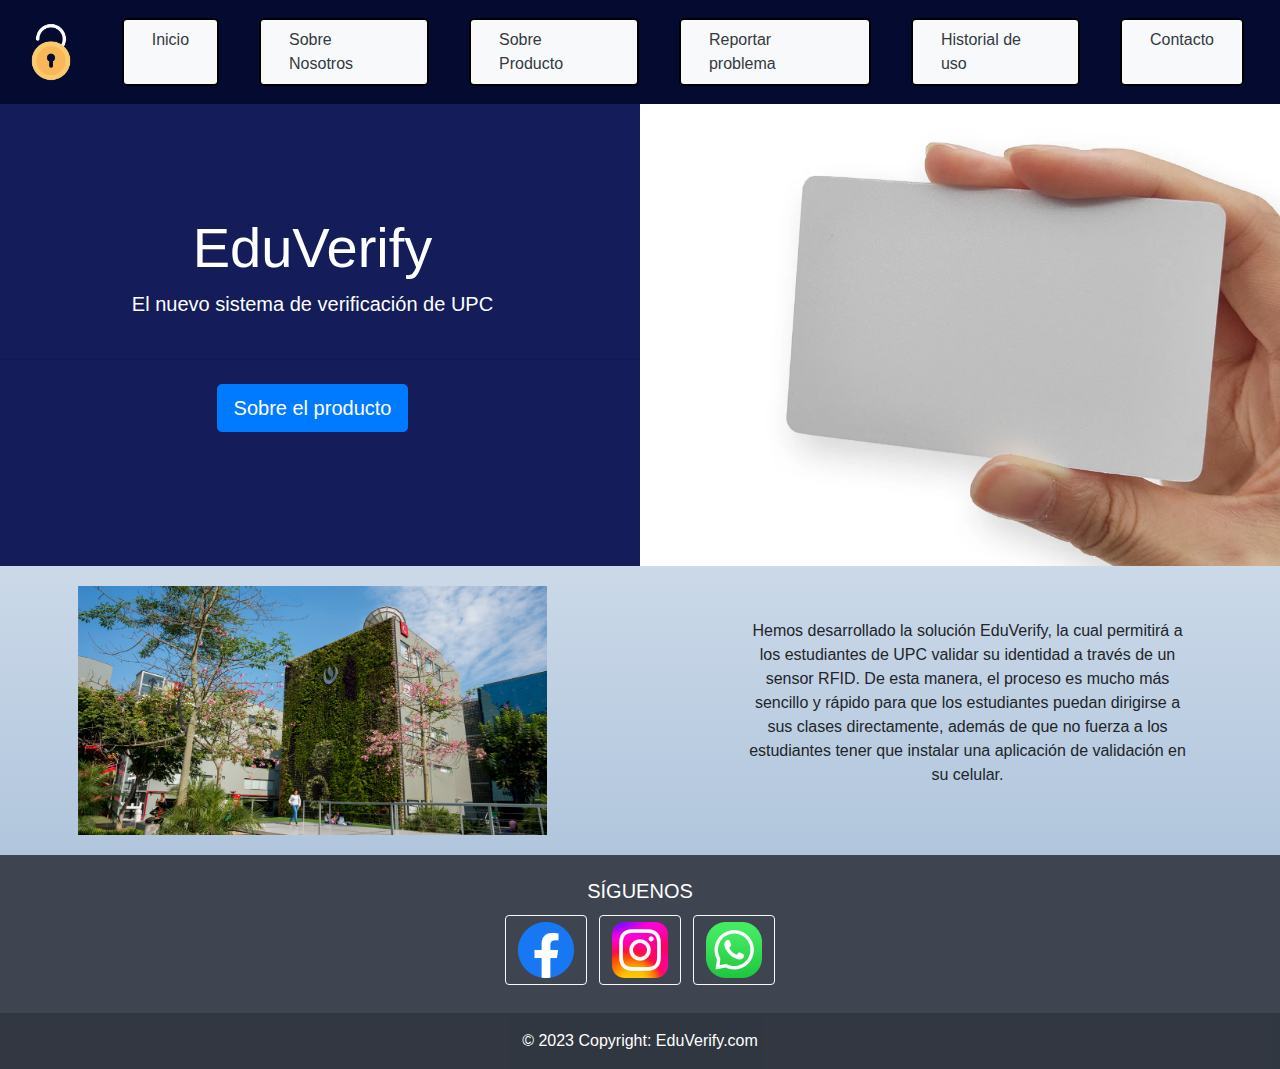
<file: index.html>
<!DOCTYPE html>
<html lang="en">
  <head>
    <meta charset="utf-8">
	<meta http-equiv="X-UA-Compatible" content="IE=edge">
	<meta name="viewport" content="width=device-width, initial-scale=1">
    <title>EduVerify</title>
    <!-- Bootstrap -->
	<link href="css/bootstrap-4.4.1.css" rel="stylesheet">
	<link href="css/styles.css" rel="stylesheet" type="text/css">
  </head>
  <body class="fondo-inicio" class="fondo-inicio">
  	<!-- body code goes here -->
    <nav class="navbar navbar-expand-lg navbar-dark fixed-top" style="background-color: #050A30">
      <a class="navbar-brand" href="index.html">
        <img src="images/logo.png" class="img-fluid" width="70" alt="Logo"/>
      </a>
      <button class="navbar-toggler" type="button" data-toggle="collapse" data-target="#navbarSupportedContent" aria-controls="navbarSupportedContent" aria-expanded="false" aria-label="Toggle navigation">
        <span class="navbar-toggler-icon"></span>
      </button>
      <div class="collapse navbar-collapse" id="navbarSupportedContent">
        <ul class="navbar-nav mr-auto ">
          <li class="nav-item bg-light">
            <a class="nav-link text-dark" href="index.html">Inicio</a>
          </li>
          <li class="nav-item bg-light">
            <a class="nav-link text-dark" href="sobrenosotros.html">Sobre Nosotros</a>
          </li>
          <li class="nav-item bg-light">
            <a class="nav-link text-dark" href="sobreproducto.html">Sobre Producto</a>
          </li>
          <li class="nav-item bg-light">
            <a class="nav-link text-dark" href="reporte.html">Reportar problema</a>
          </li>
          <li class="nav-item bg-light ">
            <a class="nav-link text-dark" href="historial.html">Historial de uso</a>
          </li>  
          <li class="nav-item bg-light ">
            <a class="nav-link text-dark" href="contacto.html">Contacto</a>
          </li>       
        </ul>
      </div>
    </nav>

	  <br/>
	  <br/>
	  <br/>
	  <br/>

  <div class="row">
    <div class="col-md-6 col-12 no-padding">
      <div class="jumbotron jumbotron-fluid text-center h-100 d-flex flex-column align-items-center justify-content-center dark-blue text-white ">
        <h1 class="display-4" style="color: #ffffff">EduVerify</h1>
        <p class="lead">El nuevo sistema de verificación de UPC</p>
        <hr class="my-4 w-100">
        <p class="lead">
            <a class="btn btn-primary btn-lg" href="sobreproducto.html" role="button">Sobre el producto</a>
        </p>
      </div>
    </div>
    <div class="col-md-6 col-12 no-padding" >
      <img src="images/tarjeta.png" class="img-fluid w-100 img-fit" alt="Tarjeta RFID"/> 
    </div>
    
  </div>
      
  <div id="animado" class="row fade-in row">
    <div class="col-md-6 col-12">
      <div class="text-center flex-column align-items-center justify-content-center" id="upc">
        <img src="images/upc.jpg" class="img-fluid img-fit w-75" alt="Interior de UPC"/>
      </div>
    </div>
    
    <div class="col-md-6 col-12">
      <div class="text-center align-items-center justify-content-center container-fluid d-flex flex-column w-75 h-100" id="guitarra">
        <p>Hemos desarrollado la solución EduVerify, la cual permitirá a los estudiantes de UPC validar su identidad a través de un sensor RFID. De esta manera, el proceso es mucho más sencillo y rápido para que los estudiantes puedan dirigirse a sus clases directamente, además de que no fuerza a los estudiantes tener que instalar una aplicación de validación en su celular.</p>
      </div>
    </div>	
  </div>




  <footer class="text-center text-lg-start text-white" style="background-color: #3e4551">

    <div class="container p-4 pb-0">
  
      <div class="col-12 text-center">

      <!-- Section: Social media -->
        <h5>SÍGUENOS</h5>
        <!-- Facebook -->
        <a
          class="btn btn-outline-light btn-floating m-1"
          href="#!"
          role="button"
          ><i class="fab fa-facebook-f"></i
          ><img src="images/facebook.png"/></a>

        <!-- Instagram -->
        <a
          class="btn btn-outline-light btn-floating m-1"
          href="#!"
          role="button"
          ><i class="fab fa-instagram"></i
          ><img src="images/instagram.png"/></a>

        <!-- Whatsapp -->
        <a
          class="btn btn-outline-light btn-floating m-1"
          href="#!"
          role="button"
          ><i class="fab fa-whatsapp"></i
          ><img src="images/whatsapp.png"/></a>
      </div>
    </div>


    <!-- Copyright -->
    <div
        class="text-center p-3"
        style="background-color: #00000033"
        >
      © 2023 Copyright:
      <a class="text-white" href="index.html"
        >EduVerify.com</a
        >
    </div>
    <!-- Copyright -->
  </footer>	 

  
  <script src="js/script.js"></script>
	<!-- jQuery (necessary for Bootstrap's JavaScript plugins) --> 
	<script src="js/jquery-3.4.1.min.js"></script>

	<!-- Include all compiled plugins (below), or include individual files as needed -->
	<script src="js/popper.min.js"></script> 
  <script src="js/bootstrap-4.4.1.js"></script>
  </body>
</html>
</file>
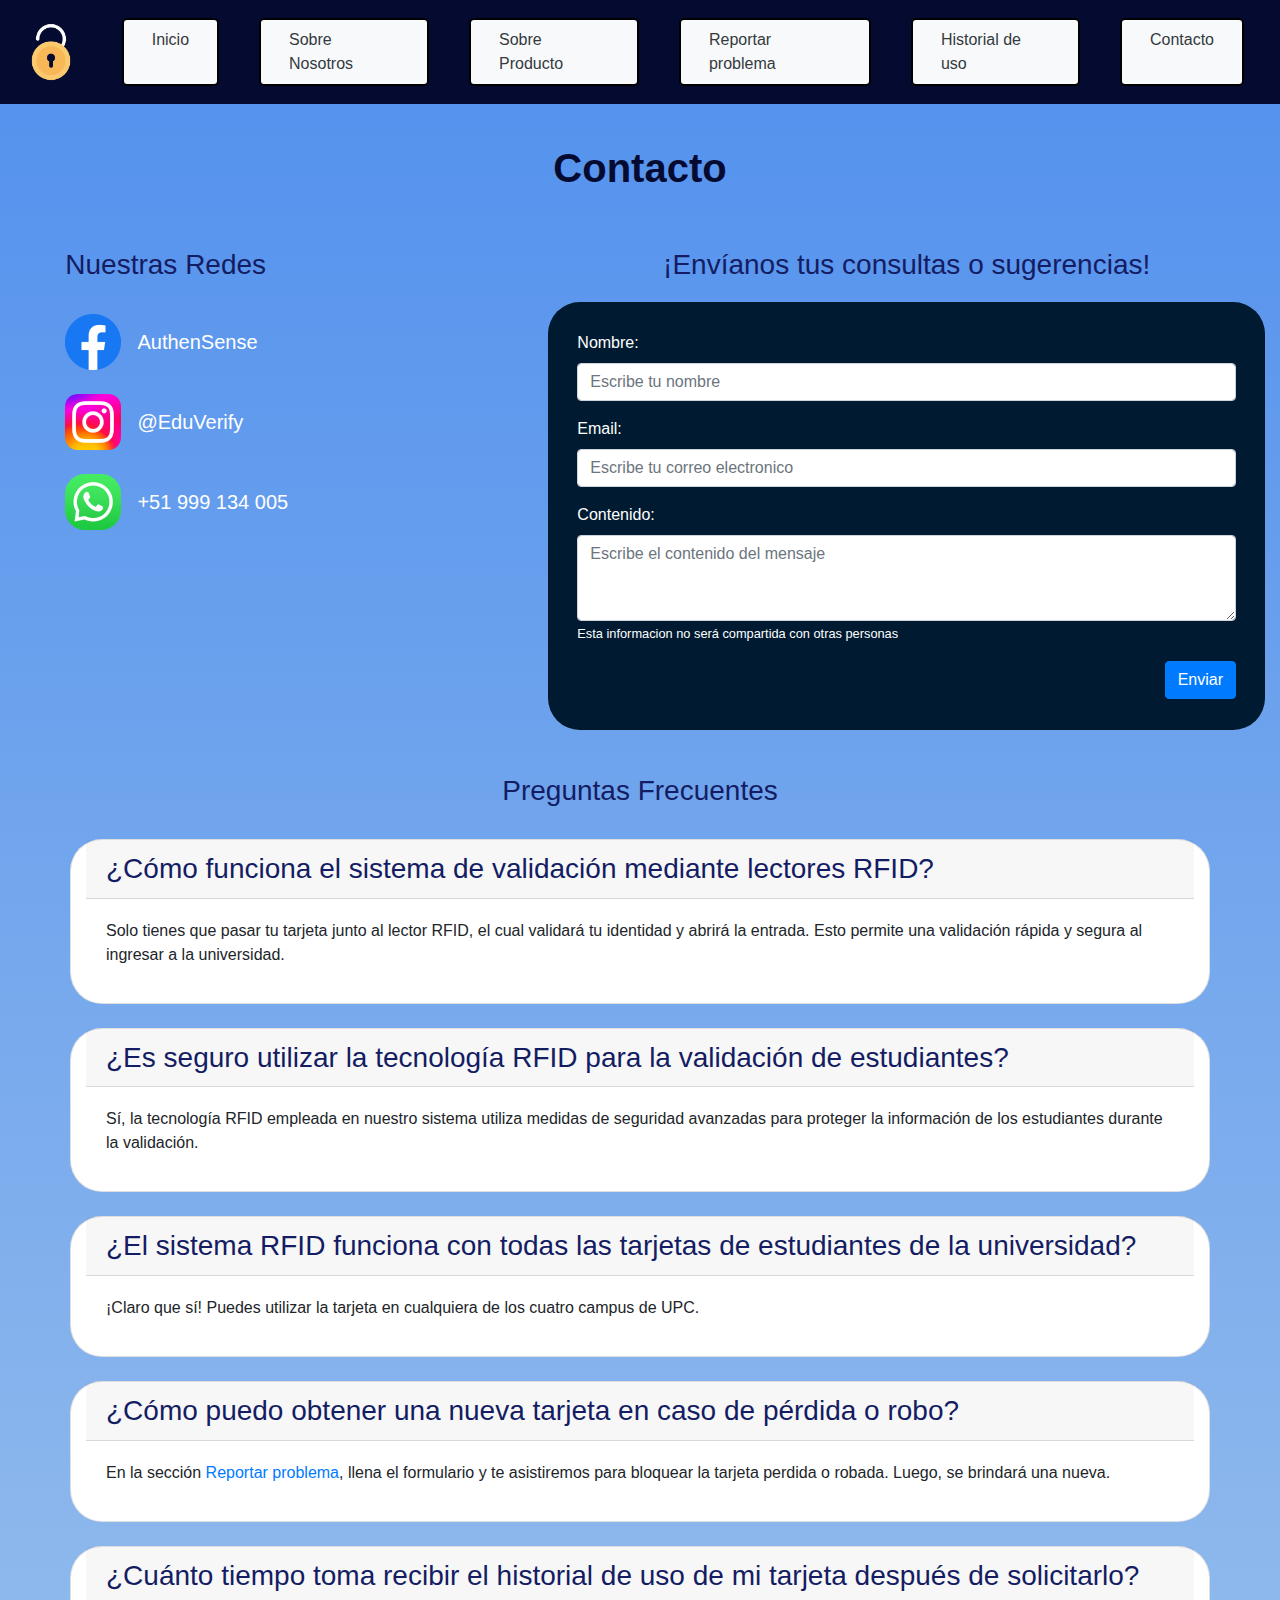
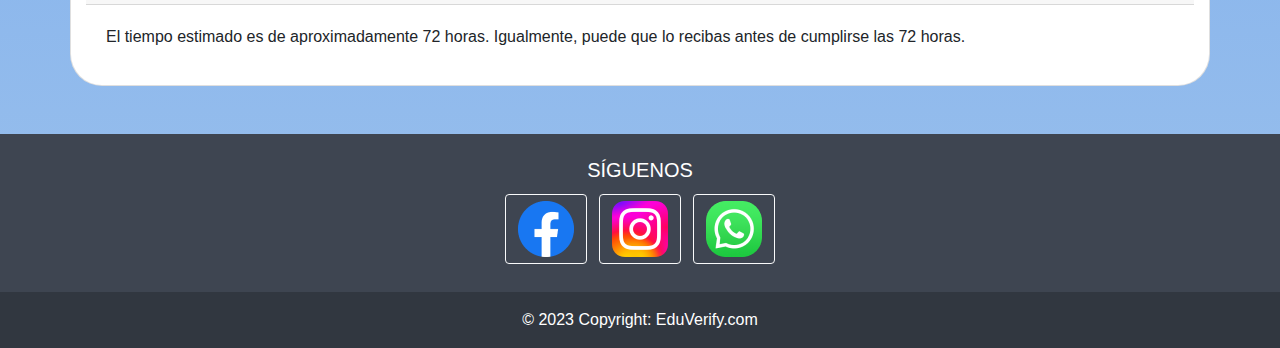
<file: contacto.html>
<!DOCTYPE html>
<html lang="en">
  <head>
    <meta charset="utf-8">
	<meta http-equiv="X-UA-Compatible" content="IE=edge">
	<meta name="viewport" content="width=device-width, initial-scale=1">
    <title>Contacto</title>
    <!-- Bootstrap -->
	<link href="css/bootstrap-4.4.1.css" rel="stylesheet">
	<link href="css/styles.css" rel="stylesheet" type="text/css">
  </head>
  <body class="fondo-contacto">
  	<!-- body code goes here -->
    <nav class="navbar navbar-expand-lg navbar-dark fixed-top" style="background-color: #050A30">
      <a class="navbar-brand" href="index.html">
        <img src="images/logo.png" class="img-fluid" width="70" alt="Logo"/>
      </a>
      <button class="navbar-toggler" type="button" data-toggle="collapse" data-target="#navbarSupportedContent" aria-controls="navbarSupportedContent" aria-expanded="false" aria-label="Toggle navigation">
        <span class="navbar-toggler-icon"></span>
      </button>
      <div class="collapse navbar-collapse" id="navbarSupportedContent">
        <ul class="navbar-nav mr-auto ">
          <li class="nav-item bg-light">
            <a class="nav-link text-dark" href="index.html">Inicio</a>
          </li>
          <li class="nav-item bg-light">
            <a class="nav-link text-dark" href="sobrenosotros.html">Sobre Nosotros</a>
          </li>
          <li class="nav-item bg-light">
            <a class="nav-link text-dark" href="sobreproducto.html">Sobre Producto</a>
          </li>
          <li class="nav-item bg-light">
            <a class="nav-link text-dark" href="reporte.html">Reportar problema</a>
          </li>
          <li class="nav-item bg-light ">
            <a class="nav-link text-dark" href="historial.html">Historial de uso</a>
          </li>  
          <li class="nav-item bg-light ">
            <a class="nav-link text-dark" href="contacto.html">Contacto</a>
          </li>       
        </ul>
      </div>
    </nav>

	  <br/>
	  <br/>
	  <br/>
	  <br/>
    
    <div class="row">
      <h1 class="container-fluid text-center p-5">Contacto</h1>
    </div>

    <div id="animado" class="slide-up container-fluid">
      <div class="row">
          <div class="col-md-5">
              <div class="container" style="padding-left: 10%; padding-right: 10%;">
                  <h3>Nuestras Redes</h3>
                  <br/>
                  <ul class="list-unstyled">
                      <li class="media">
                          <img src="images/facebook.png" style="margin-right: 4%;" alt="Facebook">
                          <div class="media-body">
                              <h5 class="mt-3 mb-1 display-5 text-white">AuthenSense</h4>
                          </div>
                      </li>
                      <li class="media my-4">
                          <img src="images/instagram.png" style="margin-right: 4%;" alt="Instagram">
                          <div class="media-body">
                              <h5 class="mt-3 mb-1 display-5 text-white">@EduVerify</h4>
                          </div>
                      </li>
                      <li class="media">
                          <img src="images/whatsapp.png" style="margin-right: 4%;" alt="WhatsApp">
                          <div class="media-body">
                              <h5 class="mt-3 mb-1 display-5 text-white">+51 999 134 005</h4>
                          </div>
                      </li>
                  </ul>
              </div>
          </div>

          <div class="col-md-7">
              <h3 class="text-center">¡Envíanos tus consultas o sugerencias!</h3>
              <form class="p-2 card form form-contacto">
                <div class="card-body">
                  <div class="form-group">
                    <label for="exampleFormControlTextarea1" class="text-white">Nombre:</label>
                    <input type="text" class="form-control" id="exampleFormControlTextarea1" aria-describedby="emailHelp" placeholder="Escribe tu nombre">
                  </div>
                  <div class="form-group">
                    <label for="exampleInputEmail1" class="text-white">Email:</label>
                    <input type="email" class="form-control" id="exampleInputEmail1" placeholder="Escribe tu correo electronico">
                  </div>
                  <div class="form-group">
                    <label for="exampleInputPassword1" class="text-white">Contenido:</label>
                    <textarea class="form-control" id="exampleFormControlTextarea1" rows="3" placeholder="Escribe el contenido del mensaje"></textarea>
                    <small id="emailHelp" class="text-white">Esta informacion no será compartida con otras personas</small>
                  </div>
                  <div class="form-group">
                    <label for="exampleInputPassword1"></label>
                    <button type="submit" class="btn btn-primary float-right">Enviar</button>
                  </div>
                </div>
              </form>
              <br/>
          </div>
      </div>

      <h3 class="text-center">Preguntas Frecuentes</h3>
      <br/>
      <div class="container card">
        <h3 class="card-header">¿Cómo funciona el sistema de validación mediante lectores RFID?</h3>
        <p class="card-body">Solo tienes que pasar tu tarjeta junto al lector RFID, el cual validará tu identidad y abrirá la entrada. Esto permite una validación rápida y segura al ingresar a la universidad.</p>
      </div>
      <br/>
      <div class="container card">
        <h3 class="card-header">¿Es seguro utilizar la tecnología RFID para la validación de estudiantes?</h3>
        <p class="card-body">Sí, la tecnología RFID empleada en nuestro sistema utiliza medidas de seguridad avanzadas para proteger la información de los estudiantes durante la validación.</p>
      </div>
      <br/>
      <div class="container card">
        <h3 class="card-header">¿El sistema RFID funciona con todas las tarjetas de estudiantes de la universidad?</h3>
        <p class="card-body">¡Claro que sí! Puedes utilizar la tarjeta en cualquiera de los cuatro campus de UPC.</p>
      </div>
      <br/>
      <div class="container card">
        <h3 class="card-header">¿Cómo puedo obtener una nueva tarjeta en caso de pérdida o robo?</h3>
        <p class="card-body">En la sección <a href="reporte.html">Reportar problema</a>, llena el formulario y te asistiremos para bloquear la tarjeta perdida o robada. Luego, se brindará una nueva.</p>
      </div>
      <br/>
      <div class="container card">
        <h3 class="card-header">¿Cuánto tiempo toma recibir el historial de uso de mi tarjeta después de solicitarlo?</h3>
        <p class="card-body">El tiempo estimado es de aproximadamente 72 horas. Igualmente, puede que lo recibas antes de cumplirse las 72 horas.</p>
      </div>
      <br/>
    </div>
    <br/>

    <footer class="text-center text-lg-start text-white" style="background-color: #3e4551">

      <div class="container p-4 pb-0">
    
        <div class="col-12 text-center">
  
        <!-- Section: Social media -->
          <h5>SÍGUENOS</h5>
          <!-- Facebook -->
          <a
            class="btn btn-outline-light btn-floating m-1"
            href="#!"
            role="button"
            ><i class="fab fa-facebook-f"></i
            ><img src="images/facebook.png"/></a>
  
          <!-- Instagram -->
          <a
            class="btn btn-outline-light btn-floating m-1"
            href="#!"
            role="button"
            ><i class="fab fa-instagram"></i
            ><img src="images/instagram.png"/></a>
  
          <!-- Whatsapp -->
          <a
            class="btn btn-outline-light btn-floating m-1"
            href="#!"
            role="button"
            ><i class="fab fa-whatsapp"></i
            ><img src="images/whatsapp.png"/></a>
        </div>
      </div>
  
  
      <!-- Copyright -->
      <div
          class="text-center p-3"
          style="background-color: #00000033"
          >
        © 2023 Copyright:
        <a class="text-white" href="index.html"
          >EduVerify.com</a
          >
      </div>
      <!-- Copyright -->
    </footer>	 
   

  
  <script src="js/script.js"></script>
	<!-- jQuery (necessary for Bootstrap's JavaScript plugins) --> 
	<script src="js/jquery-3.4.1.min.js"></script>

	<!-- Include all compiled plugins (below), or include individual files as needed -->
	<script src="js/popper.min.js"></script> 
  <script src="js/bootstrap-4.4.1.js"></script>
  </body>
</html>
</file>
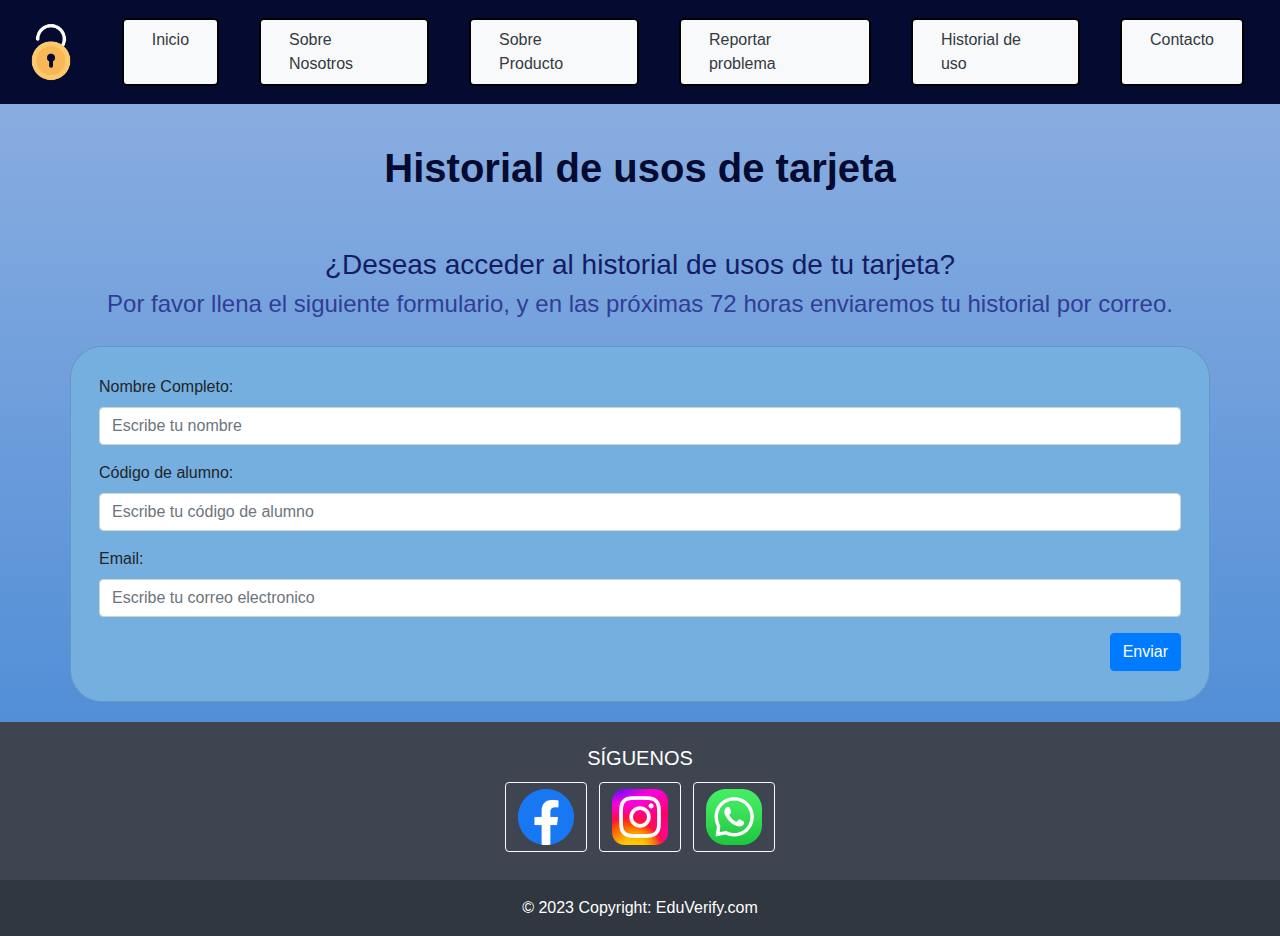
<file: historial.html>
<!DOCTYPE html>
<html lang="en">
  <head>
    <meta charset="utf-8">
	<meta http-equiv="X-UA-Compatible" content="IE=edge">
	<meta name="viewport" content="width=device-width, initial-scale=1">
    <title>Historial de Uso</title>
    <!-- Bootstrap -->
	<link href="css/bootstrap-4.4.1.css" rel="stylesheet">
	<link href="css/styles.css" rel="stylesheet" type="text/css">
  </head>
  <body class="fondo-historial">
  	<!-- body code goes here -->
    <nav class="navbar navbar-expand-lg navbar-dark fixed-top" style="background-color: #050A30">
      <a class="navbar-brand" href="index.html">
        <img src="images/logo.png" class="img-fluid" width="70" alt="Logo"/>
      </a>
      <button class="navbar-toggler" type="button" data-toggle="collapse" data-target="#navbarSupportedContent" aria-controls="navbarSupportedContent" aria-expanded="false" aria-label="Toggle navigation">
        <span class="navbar-toggler-icon"></span>
      </button>
      <div class="collapse navbar-collapse" id="navbarSupportedContent">
        <ul class="navbar-nav mr-auto ">
          <li class="nav-item bg-light">
            <a class="nav-link text-dark" href="index.html">Inicio</a>
          </li>
          <li class="nav-item bg-light">
            <a class="nav-link text-dark" href="sobrenosotros.html">Sobre Nosotros</a>
          </li>
          <li class="nav-item bg-light">
            <a class="nav-link text-dark" href="sobreproducto.html">Sobre Producto</a>
          </li>
          <li class="nav-item bg-light">
            <a class="nav-link text-dark" href="reporte.html">Reportar problema</a>
          </li>
          <li class="nav-item bg-light ">
            <a class="nav-link text-dark" href="historial.html">Historial de uso</a>
          </li>  
          <li class="nav-item bg-light ">
            <a class="nav-link text-dark" href="contacto.html">Contacto</a>
          </li>       
        </ul>
      </div>
    </nav>

	  <br/>
	  <br/>
	  <br/>
	  <br/>


    
	  <div class="row">
      <h1 class="container-fluid text-center p-5">Historial de usos de tarjeta</h1>
    </div>
    
    <h3 class="container text-center">¿Deseas acceder al historial de usos de tu tarjeta?</h3>

    <h4 class="container text-center">Por favor llena el siguiente formulario, y en las próximas 72 horas enviaremos tu historial por correo.</h4>

    <div class="row">
      <form class="p-2 card form container form-reporte">
        <div class="card-body">
          <div class="form-group">
            <label for="exampleFormControlTextarea1">Nombre Completo:</label>
            <input type="text" class="form-control" id="exampleFormControlTextarea1" aria-describedby="emailHelp" placeholder="Escribe tu nombre">
          </div>
          <div class="form-group">
            <label for="exampleFormControlTextarea1">Código de alumno:</label>
            <input type="text" class="form-control" id="exampleFormControlTextarea1" aria-describedby="emailHelp" placeholder="Escribe tu código de alumno">
          </div>
          <div class="form-group">
            <label for="exampleInputEmail1">Email:</label>
            <input type="email" class="form-control" id="exampleInputEmail1" placeholder="Escribe tu correo electronico">
          </div>
          <div class="form-group">
            <label for="exampleInputPassword1"></label>
            <button type="submit" class="btn btn-primary float-right">Enviar</button>
          </div>
        </div>
      </form>
    </div>





    <footer class="text-center text-lg-start text-white" style="background-color: #3e4551">

      <div class="container p-4 pb-0">
    
        <div class="col-12 text-center">
  
        <!-- Section: Social media -->
          <h5>SÍGUENOS</h5>
          <!-- Facebook -->
          <a
            class="btn btn-outline-light btn-floating m-1"
            href="#!"
            role="button"
            ><i class="fab fa-facebook-f"></i
            ><img src="images/facebook.png"/></a>
  
          <!-- Instagram -->
          <a
            class="btn btn-outline-light btn-floating m-1"
            href="#!"
            role="button"
            ><i class="fab fa-instagram"></i
            ><img src="images/instagram.png"/></a>
  
          <!-- Whatsapp -->
          <a
            class="btn btn-outline-light btn-floating m-1"
            href="#!"
            role="button"
            ><i class="fab fa-whatsapp"></i
            ><img src="images/whatsapp.png"/></a>
        </div>
      </div>
  
  
      <!-- Copyright -->
      <div
          class="text-center p-3"
          style="background-color: #00000033"
          >
        © 2023 Copyright:
        <a class="text-white" href="index.html"
          >EduVerify.com</a
          >
      </div>
      <!-- Copyright -->
    </footer>	 
  

  
  <script src="js/script.js"></script>
	<!-- jQuery (necessary for Bootstrap's JavaScript plugins) --> 
	<script src="js/jquery-3.4.1.min.js"></script>

	<!-- Include all compiled plugins (below), or include individual files as needed -->
	<script src="js/popper.min.js"></script> 
  <script src="js/bootstrap-4.4.1.js"></script>
  </body>
</html>
</file>
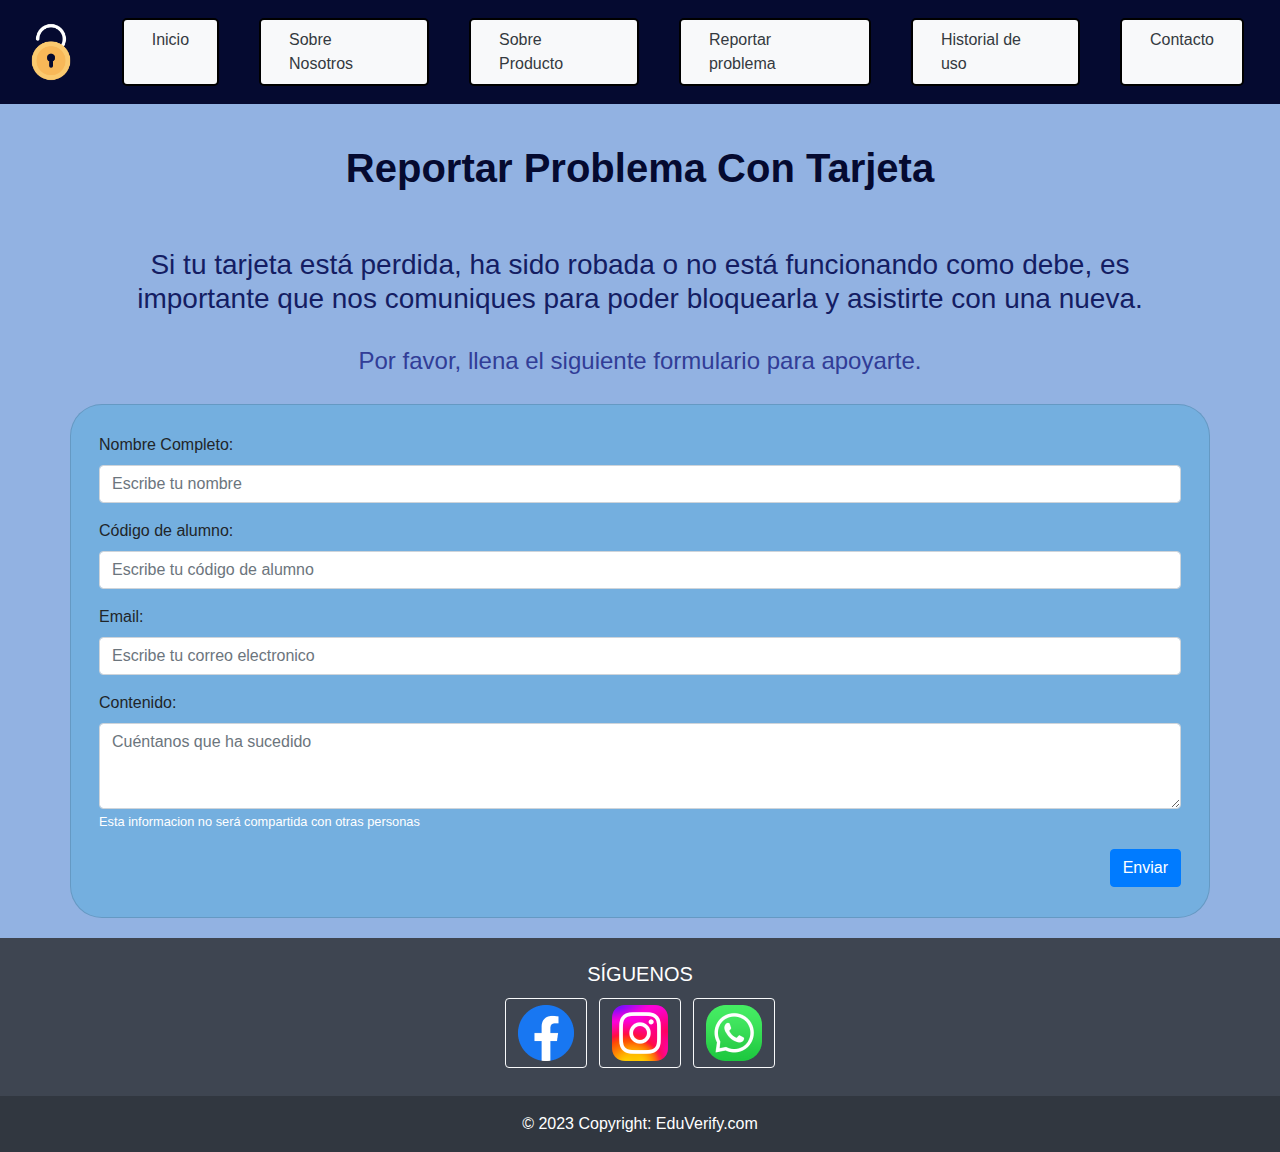
<file: reporte.html>
<!DOCTYPE html>
<html lang="en">
  <head>
    <meta charset="utf-8">
	<meta http-equiv="X-UA-Compatible" content="IE=edge">
	<meta name="viewport" content="width=device-width, initial-scale=1">
    <title>Reportar Problema</title>
    <!-- Bootstrap -->
	<link href="css/bootstrap-4.4.1.css" rel="stylesheet">
	<link href="css/styles.css" rel="stylesheet" type="text/css">
  </head>
  <body class="fondo-reporte">
  	<!-- body code goes here -->
    <nav class="navbar navbar-expand-lg navbar-dark fixed-top" style="background-color: #050A30">
      <a class="navbar-brand" href="index.html">
        <img src="images/logo.png" class="img-fluid" width="70" alt="Logo"/>
      </a>
      <button class="navbar-toggler" type="button" data-toggle="collapse" data-target="#navbarSupportedContent" aria-controls="navbarSupportedContent" aria-expanded="false" aria-label="Toggle navigation">
        <span class="navbar-toggler-icon"></span>
      </button>
      <div class="collapse navbar-collapse" id="navbarSupportedContent">
        <ul class="navbar-nav mr-auto ">
          <li class="nav-item bg-light">
            <a class="nav-link text-dark" href="index.html">Inicio</a>
          </li>
          <li class="nav-item bg-light">
            <a class="nav-link text-dark" href="sobrenosotros.html">Sobre Nosotros</a>
          </li>
          <li class="nav-item bg-light">
            <a class="nav-link text-dark" href="sobreproducto.html">Sobre Producto</a>
          </li>
          <li class="nav-item bg-light">
            <a class="nav-link text-dark" href="reporte.html">Reportar problema</a>
          </li>
          <li class="nav-item bg-light ">
            <a class="nav-link text-dark" href="historial.html">Historial de uso</a>
          </li>  
          <li class="nav-item bg-light ">
            <a class="nav-link text-dark" href="contacto.html">Contacto</a>
          </li>       
        </ul>
      </div>
    </nav>

	  <br/>
	  <br/>
	  <br/>
	  <br/>


	  <div class="row">
      <h1 class="container-fluid text-center p-5">Reportar Problema Con Tarjeta</h1>
    </div>
            
    <h3 class="container text-center">Si tu tarjeta está perdida, ha sido robada o no está funcionando como debe, es importante que nos comuniques para poder bloquearla y asistirte con una nueva.</h3>
    
    <br/>
    <h4 class="container text-center">Por favor, llena el siguiente formulario para apoyarte.</h4>
    


    <div class="row">
      <form class="p-2 card form container form-reporte">
        <div class="card-body">
          <div class="form-group">
            <label for="exampleFormControlTextarea1">Nombre Completo:</label>
            <input type="text" class="form-control" id="exampleFormControlTextarea1" aria-describedby="emailHelp" placeholder="Escribe tu nombre">
          </div>
          <div class="form-group">
            <label for="exampleFormControlTextarea1">Código de alumno:</label>
            <input type="text" class="form-control" id="exampleFormControlTextarea1" aria-describedby="emailHelp" placeholder="Escribe tu código de alumno">
          </div>
          <div class="form-group">
            <label for="exampleInputEmail1">Email:</label>
            <input type="email" class="form-control" id="exampleInputEmail1" placeholder="Escribe tu correo electronico">
          </div>
          <div class="form-group">
            <label for="exampleInputPassword1">Contenido:</label>
            <textarea class="form-control" id="exampleFormControlTextarea1" rows="3" placeholder="Cuéntanos que ha sucedido"></textarea>
            <small id="emailHelp" class="text-white">Esta informacion no será compartida con otras personas</small>
          </div>
          <div class="form-group">
            <label for="exampleInputPassword1"></label>
            <button type="submit" class="btn btn-primary float-right">Enviar</button>
          </div>
        </div>
      </form>
    </div>




    <footer class="text-center text-lg-start text-white" style="background-color: #3e4551">

      <div class="container p-4 pb-0">
    
        <div class="col-12 text-center">
  
        <!-- Section: Social media -->
          <h5>SÍGUENOS</h5>
          <!-- Facebook -->
          <a
            class="btn btn-outline-light btn-floating m-1"
            href="#!"
            role="button"
            ><i class="fab fa-facebook-f"></i
            ><img src="images/facebook.png"/></a>
  
          <!-- Instagram -->
          <a
            class="btn btn-outline-light btn-floating m-1"
            href="#!"
            role="button"
            ><i class="fab fa-instagram"></i
            ><img src="images/instagram.png"/></a>
  
          <!-- Whatsapp -->
          <a
            class="btn btn-outline-light btn-floating m-1"
            href="#!"
            role="button"
            ><i class="fab fa-whatsapp"></i
            ><img src="images/whatsapp.png"/></a>
        </div>
      </div>
  
  
      <!-- Copyright -->
      <div
          class="text-center p-3"
          style="background-color: #00000033"
          >
        © 2023 Copyright:
        <a class="text-white" href="index.html"
          >EduVerify.com</a
          >
      </div>
      <!-- Copyright -->
    </footer>	   

  
  <script src="js/script.js"></script>
	<!-- jQuery (necessary for Bootstrap's JavaScript plugins) --> 
	<script src="js/jquery-3.4.1.min.js"></script>

	<!-- Include all compiled plugins (below), or include individual files as needed -->
	<script src="js/popper.min.js"></script> 
  <script src="js/bootstrap-4.4.1.js"></script>
  </body>
</html>
</file>
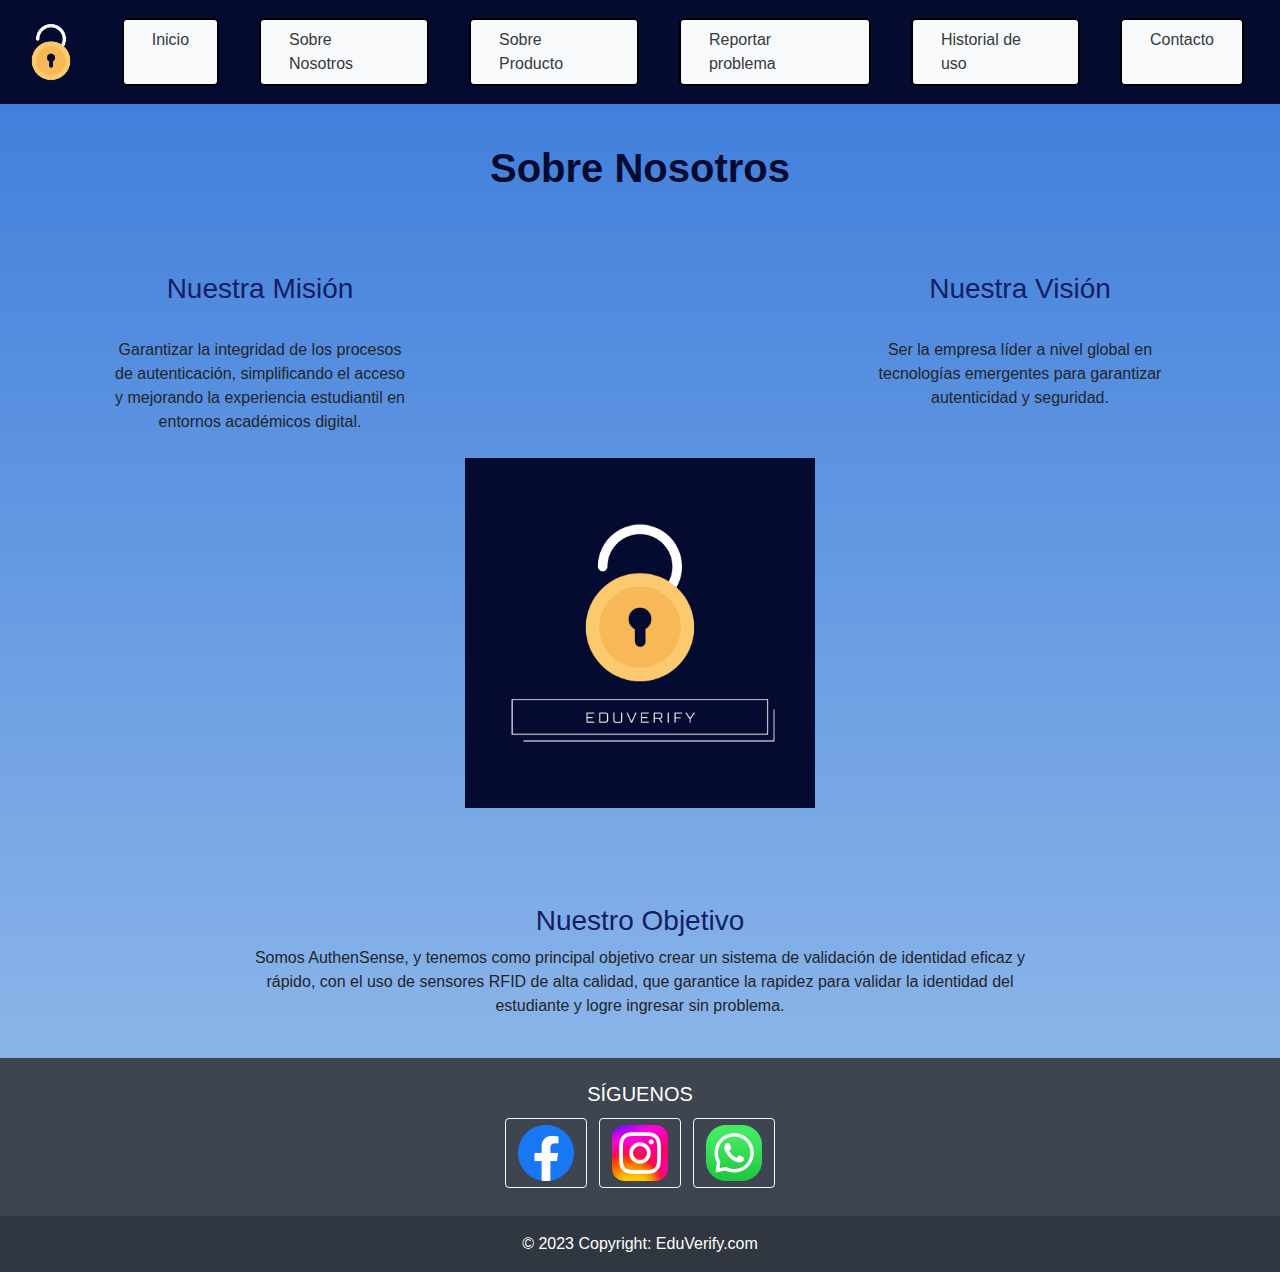
<file: sobrenosotros.html>
<!DOCTYPE html>
<html lang="en">
  <head>
    <meta charset="utf-8">
	<meta http-equiv="X-UA-Compatible" content="IE=edge">
	<meta name="viewport" content="width=device-width, initial-scale=1">
    <title>Sobre Nosotros</title>
    <!-- Bootstrap -->
	<link href="css/bootstrap-4.4.1.css" rel="stylesheet">
	<link href="css/styles.css" rel="stylesheet" type="text/css">
  </head>
  <body class="fondo-nosotros">
  	<!-- body code goes here -->
    <nav class="navbar navbar-expand-lg navbar-dark fixed-top" style="background-color: #050A30">
      <a class="navbar-brand" href="index.html">
        <img src="images/logo.png" class="img-fluid" width="70" alt="Logo"/>
      </a>
      <button class="navbar-toggler" type="button" data-toggle="collapse" data-target="#navbarSupportedContent" aria-controls="navbarSupportedContent" aria-expanded="false" aria-label="Toggle navigation">
        <span class="navbar-toggler-icon"></span>
      </button>
      <div class="collapse navbar-collapse" id="navbarSupportedContent">
        <ul class="navbar-nav mr-auto ">
          <li class="nav-item bg-light">
            <a class="nav-link text-dark" href="index.html">Inicio</a>
          </li>
          <li class="nav-item bg-light">
            <a class="nav-link text-dark" href="sobrenosotros.html">Sobre Nosotros</a>
          </li>
          <li class="nav-item bg-light">
            <a class="nav-link text-dark" href="sobreproducto.html">Sobre Producto</a>
          </li>
          <li class="nav-item bg-light">
            <a class="nav-link text-dark" href="reporte.html">Reportar problema</a>
          </li>
          <li class="nav-item bg-light ">
            <a class="nav-link text-dark" href="historial.html">Historial de uso</a>
          </li>  
          <li class="nav-item bg-light ">
            <a class="nav-link text-dark" href="contacto.html">Contacto</a>
          </li>       
        </ul>
      </div>
    </nav>

	  <br/>
	  <br/>
	  <br/>
	  <br/>


	  <div class="row">
      <h1 class="container-fluid text-center p-5">Sobre Nosotros</h1>
    </div>

    <div id="animado" class="fade-in container-md container-sm position-relative">  
        <div class="row">
            <div class="col-md-4">
                <div class="container text-center p-4">
                    <h3>Nuestra Misión</h3>
                    <br/>
                    <p>Garantizar la integridad de los procesos de autenticación, simplificando el acceso y mejorando la experiencia estudiantil en entornos académicos digital.</p>
                </div>
            </div>
            <div class="col-md-4">
                <img src="images/logo-completo.png" class="img-fluid move-down" alt="Logo">
            </div>
            <div class="col-md-4">
                <div class="container text-center p-4">
                    <h3>Nuestra Visión</h3>
                    <br/>
                    <p>Ser la empresa líder a nivel global en tecnologías emergentes para garantizar autenticidad y seguridad.</p>
                </div>
            </div>
        </div>
        <br/>
        <br/>
        <br/>
        <div class="row">
            <div class="container-fluid text-center p-4 w-75">
                <h3>Nuestro Objetivo</h3>
                <p>Somos AuthenSense, y tenemos como principal objetivo crear un sistema de validación de identidad eficaz y rápido, con el uso de sensores RFID de alta calidad, que garantice la rapidez para validar la identidad del estudiante y logre ingresar sin problema.</p>
            </div>
        </div>
    </div>



    <footer class="text-center text-lg-start text-white" style="background-color: #3e4551">

      <div class="container p-4 pb-0">
    
        <div class="col-12 text-center">
  
        <!-- Section: Social media -->
          <h5>SÍGUENOS</h5>
          <!-- Facebook -->
          <a
            class="btn btn-outline-light btn-floating m-1"
            href="#!"
            role="button"
            ><i class="fab fa-facebook-f"></i
            ><img src="images/facebook.png"/></a>
  
          <!-- Instagram -->
          <a
            class="btn btn-outline-light btn-floating m-1"
            href="#!"
            role="button"
            ><i class="fab fa-instagram"></i
            ><img src="images/instagram.png"/></a>
  
          <!-- Whatsapp -->
          <a
            class="btn btn-outline-light btn-floating m-1"
            href="#!"
            role="button"
            ><i class="fab fa-whatsapp"></i
            ><img src="images/whatsapp.png"/></a>
        </div>
      </div>
  
  
      <!-- Copyright -->
      <div
          class="text-center p-3"
          style="background-color: #00000033"
          >
        © 2023 Copyright:
        <a class="text-white" href="index.html"
          >EduVerify.com</a
          >
      </div>
      <!-- Copyright -->
    </footer>	 
  

  
  <script src="js/script.js"></script>
	<!-- jQuery (necessary for Bootstrap's JavaScript plugins) --> 
	<script src="js/jquery-3.4.1.min.js"></script>

	<!-- Include all compiled plugins (below), or include individual files as needed -->
	<script src="js/popper.min.js"></script> 
  <script src="js/bootstrap-4.4.1.js"></script>
  </body>
</html>
</file>
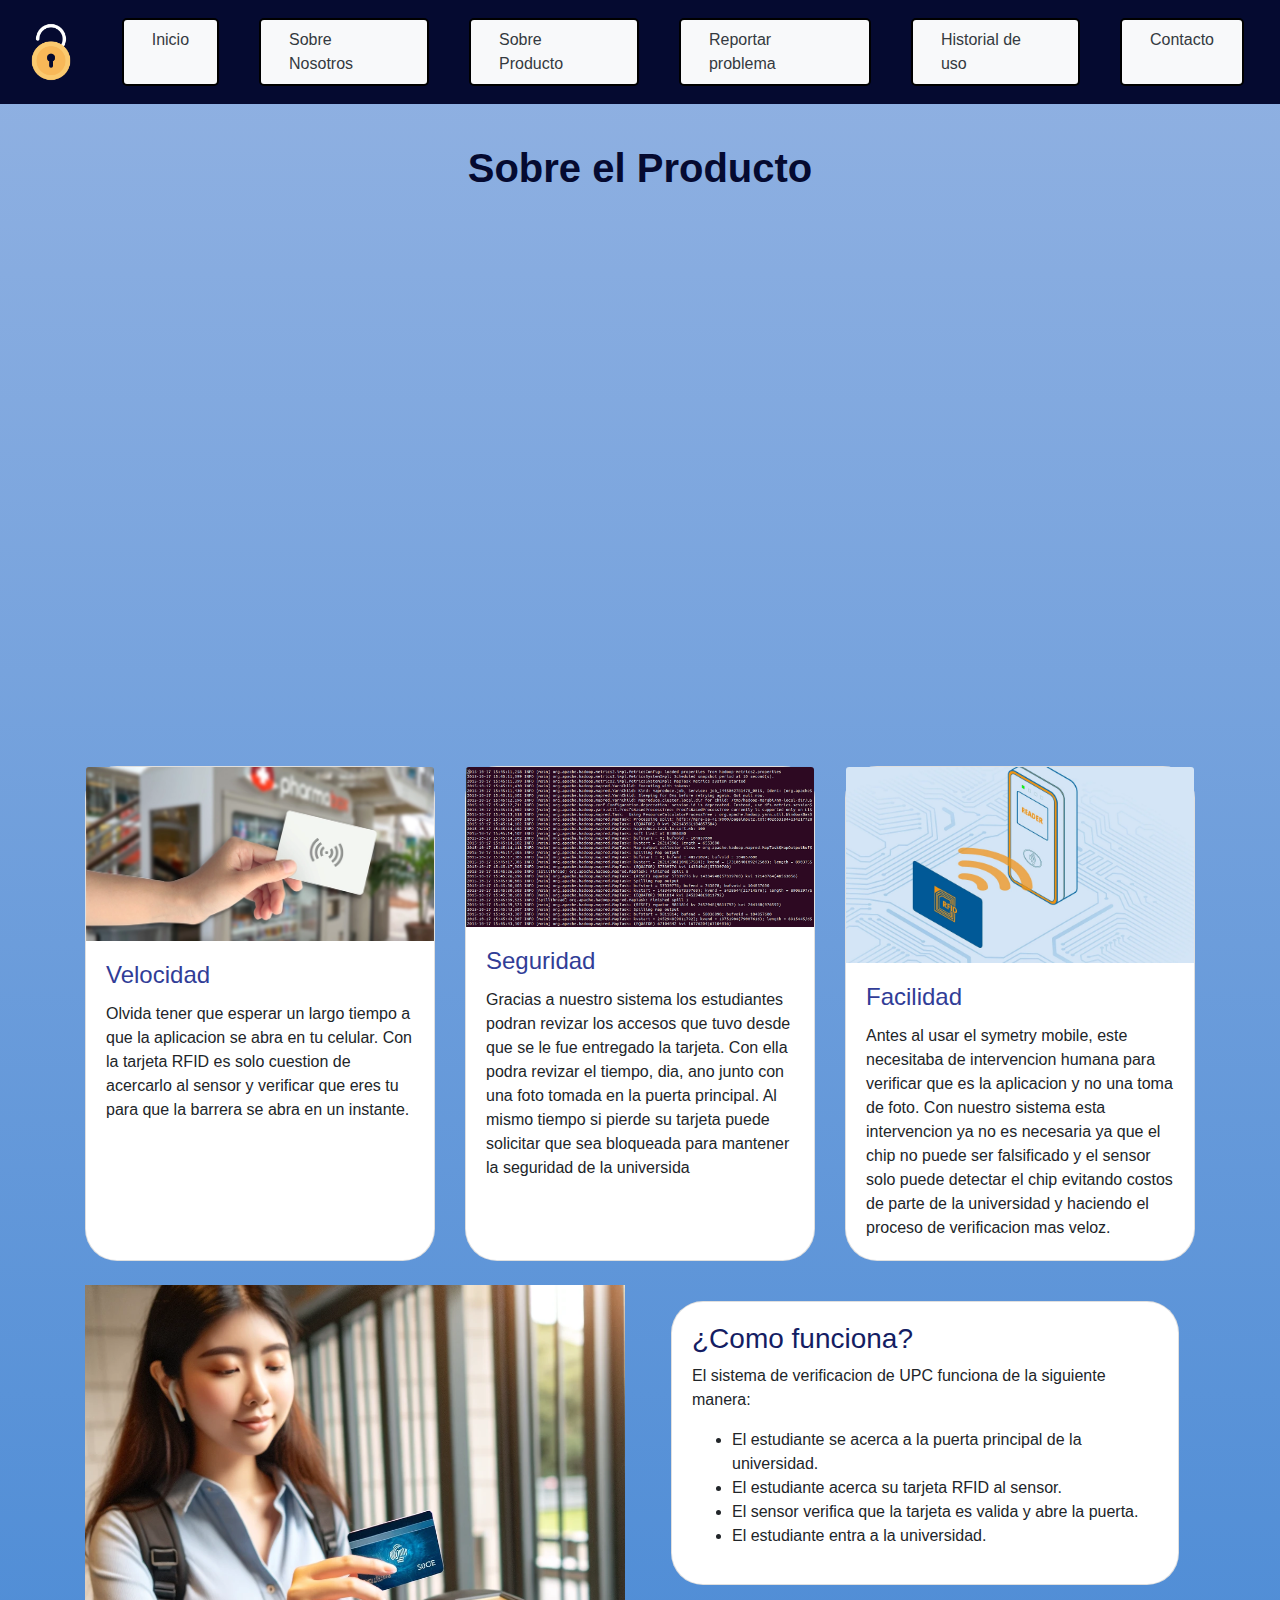
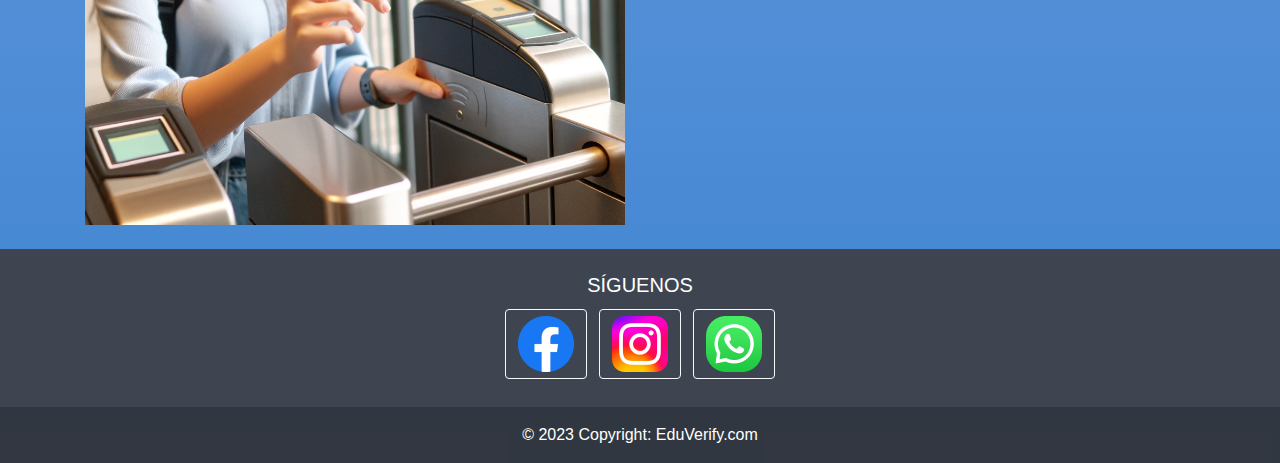
<file: sobreproducto.html>
<!DOCTYPE html>
<html lang="en">
  <head>
    <meta charset="utf-8">
	<meta http-equiv="X-UA-Compatible" content="IE=edge">
	<meta name="viewport" content="width=device-width, initial-scale=1">
    <title>Sobre el Producto</title>
    <!-- Bootstrap -->
	<link href="css/bootstrap-4.4.1.css" rel="stylesheet">
	<link href="css/styles.css" rel="stylesheet" type="text/css">
  </head>
  <body class="fondo-producto">
  	<!-- body code goes here -->
    <nav class="navbar navbar-expand-lg navbar-dark fixed-top" style="background-color: #050A30">
      <a class="navbar-brand" href="index.html">
        <img src="images/logo.png" class="img-fluid" width="70" alt="Logo"/>
      </a>
      <button class="navbar-toggler" type="button" data-toggle="collapse" data-target="#navbarSupportedContent" aria-controls="navbarSupportedContent" aria-expanded="false" aria-label="Toggle navigation">
        <span class="navbar-toggler-icon"></span>
      </button>
      <div class="collapse navbar-collapse" id="navbarSupportedContent">
        <ul class="navbar-nav mr-auto ">
          <li class="nav-item bg-light">
            <a class="nav-link text-dark" href="index.html">Inicio</a>
          </li>
          <li class="nav-item bg-light">
            <a class="nav-link text-dark" href="sobrenosotros.html">Sobre Nosotros</a>
          </li>
          <li class="nav-item bg-light">
            <a class="nav-link text-dark" href="sobreproducto.html">Sobre Producto</a>
          </li>
          <li class="nav-item bg-light">
            <a class="nav-link text-dark" href="reporte.html">Reportar problema</a>
          </li>
          <li class="nav-item bg-light ">
            <a class="nav-link text-dark" href="historial.html">Historial de uso</a>
          </li>  
          <li class="nav-item bg-light ">
            <a class="nav-link text-dark" href="contacto.html">Contacto</a>
          </li>       
        </ul>
      </div>
    </nav>

	  <br/>
	  <br/>
	  <br/>
	  <br/>


	  <div class="row">
      <h1 class="container-fluid text-center p-5">Sobre el Producto</h1>
    </div>

    <div class="col-12 text-center video">
      <iframe src="https://www.youtube.com/embed/tKDH4PcxEAo?si=O0Qtzcic0B1vc5jC" title="YouTube video player" frameborder="0" allow="accelerometer; autoplay; clipboard-write; encrypted-media; gyroscope; picture-in-picture; web-share" allowfullscreen></iframe>
    </div>

    <br/>

  <div id="animado" class="container fade-in">
    <div class="card-deck">
      <div class="card">
          <img class="card-img-top" src="images/tarjetaRFID.webp" alt="">
          <div class="card-body">
              <h4 class="card-title">Velocidad</h4>
              <p class="card-text">Olvida tener que esperar un largo tiempo a que la aplicacion se abra en tu celular. Con la tarjeta RFID es solo cuestion de acercarlo al sensor y verificar que eres tu para que la barrera se abra en un instante.</p>
          </div>
      </div>
      <div class="card">
          <img class="card-img-top" src="images/log.png" alt="">
          <div class="card-body">
              <h4 class="card-title">Seguridad</h4>
              <p class="card-text">Gracias a nuestro sistema los estudiantes podran revizar los accesos que tuvo desde que se le fue entregado la tarjeta. Con ella podra revizar el tiempo, dia, ano junto con una foto tomada en la puerta principal. Al mismo tiempo si pierde su tarjeta puede solicitar que sea bloqueada para mantener la seguridad de la universida</p>
          </div>
      </div>
      <div class="card">
          <img class="card-img-top" src="images/rfid.webp" alt="">
          <div class="card-body">
              <h4 class="card-title">Facilidad</h4>
              <p class="card-text">Antes al usar el symetry mobile, este necesitaba de intervencion humana para verificar que es la aplicacion y no una toma de foto. Con nuestro sistema esta intervencion ya no es necesaria ya que el chip no puede ser falsificado y el sensor solo puede detectar el chip evitando costos de parte de la universidad y haciendo el proceso de verificacion mas veloz. </p>
          </div>
      </div>
    </div>
    <br/>
    <div class="row">
      <div class="col-md-6">
        <img src="images/ejemplo.png" class="img-fluid" alt="Estudiante con tarjeta RFID"/>
      </div>
      <div class="col-md-6">
        <div class="container p-3">
          <div class="card">
            <div class="card-body">
              <h3>¿Como funciona?</h3>
              <p>El sistema de verificacion de UPC funciona de la siguiente manera:</p>
              <ul>
                <li>El estudiante se acerca a la puerta principal de la universidad.</li>
                <li>El estudiante acerca su tarjeta RFID al sensor.</li>
                <li>El sensor verifica que la tarjeta es valida y abre la puerta.</li>
                <li>El estudiante entra a la universidad.</li>
              </ul>
            </div>
        </div>
          
        </div>
      </div>
    </div>
  </div>

  <br/>



  <footer class="text-center text-lg-start text-white" style="background-color: #3e4551">

    <div class="container p-4 pb-0">
  
      <div class="col-12 text-center">

      <!-- Section: Social media -->
        <h5>SÍGUENOS</h5>
        <!-- Facebook -->
        <a
          class="btn btn-outline-light btn-floating m-1"
          href="#!"
          role="button"
          ><i class="fab fa-facebook-f"></i
          ><img src="images/facebook.png"/></a>

        <!-- Instagram -->
        <a
          class="btn btn-outline-light btn-floating m-1"
          href="#!"
          role="button"
          ><i class="fab fa-instagram"></i
          ><img src="images/instagram.png"/></a>

        <!-- Whatsapp -->
        <a
          class="btn btn-outline-light btn-floating m-1"
          href="#!"
          role="button"
          ><i class="fab fa-whatsapp"></i
          ><img src="images/whatsapp.png"/></a>
      </div>
    </div>


    <!-- Copyright -->
    <div
        class="text-center p-3"
        style="background-color: #00000033"
        >
      © 2023 Copyright:
      <a class="text-white" href="index.html"
        >EduVerify.com</a
        >
    </div>
    <!-- Copyright -->
  </footer>	 

  
  <script src="js/script.js"></script>
	<!-- jQuery (necessary for Bootstrap's JavaScript plugins) --> 
	<script src="js/jquery-3.4.1.min.js"></script>

	<!-- Include all compiled plugins (below), or include individual files as needed -->
	<script src="js/popper.min.js"></script> 
  <script src="js/bootstrap-4.4.1.js"></script>
  </body>
</html>
</file>
<file: css/styles.css>
@charset "utf-8";

.nav-item {
	border: 10px;
	border-color: #050A30;
	margin: 10px;
	margin-right: 20px;
	margin-left: 20px;
	padding-right: 20px;
	padding-left: 20px;
}

.no-padding {
    padding-left: 0;
    padding-right: 0;
}

.img-fit {
    object-fit: cover;
    height: 100%;
    object-position: center;
}

.nav-item {
    border: 2px solid black;
    border-radius: 5px;
    margin: 10px;
    margin-right: 20px;
    margin-left: 20px;
    padding-right: 20px;
    padding-left: 20px;
    transition: border-color 0.3s; 
}

.nav-item:hover {
    border-color: #153fb4;
	font-weight: bold;
}

body{
	overflow-x: hidden;
}

img {
	pointer-events: none;
}  

#upc{
	margin-top: 20px;
	margin-bottom: 20px;
}


.dark-blue {
	background-color:#141d5a;
}

h1 {
	color: #050A30;
	font-weight: bolder;
}

h3 {
	color: #141d63;
}

h4 {
	color: #313d97;
}

.fondo-inicio {
	background-image: linear-gradient(#ffffff, #9db7d4);
}

.fondo-nosotros {
	background-image: linear-gradient(#3a7ada, #9bc1ec);
}

.fondo-producto {
	background-image: linear-gradient(#92b2e2, #3f84d3);
}

.fondo-reporte {
	background-color: #92b2e2;
}

.fondo-historial {
	background-image: linear-gradient(#92b2e2, #3f84d3);
}

.fondo-contacto {
	background-image: linear-gradient(#5190ee, #9bc1ec);
}

.move-down {
	margin-top: 60%;
}

.form-reporte {
	margin-top: 20px;
	margin-bottom: 20px;
	background-color: #74afdf;
}


.form-contacto {
	margin-top: 20px;
	margin-bottom: 20px;
	background-color: #001b31;
}

/* Video de presentación responsive */
.video {
	height: 0;
	overflow: hidden;
	padding-bottom: 36.25%;
	padding-top: 30px;
	position: relative;
}

.video iframe {
	height: 100%;
	left: 0;
	position: absolute;
	top: 0;
	width: 100%;
}

/* Para animación de desvanecimiento (fade) */
.fade-in {
	opacity: 0;
	transition: opacity 1s ease-in-out;
}

/* Para animación de deslizar desde abajo hacia arriba */
.slide-up {
	opacity: 0;
	transform: translateY(20px);
	transition: opacity 1s ease-in-out, transform 1s ease-in-out;
}
</file>
